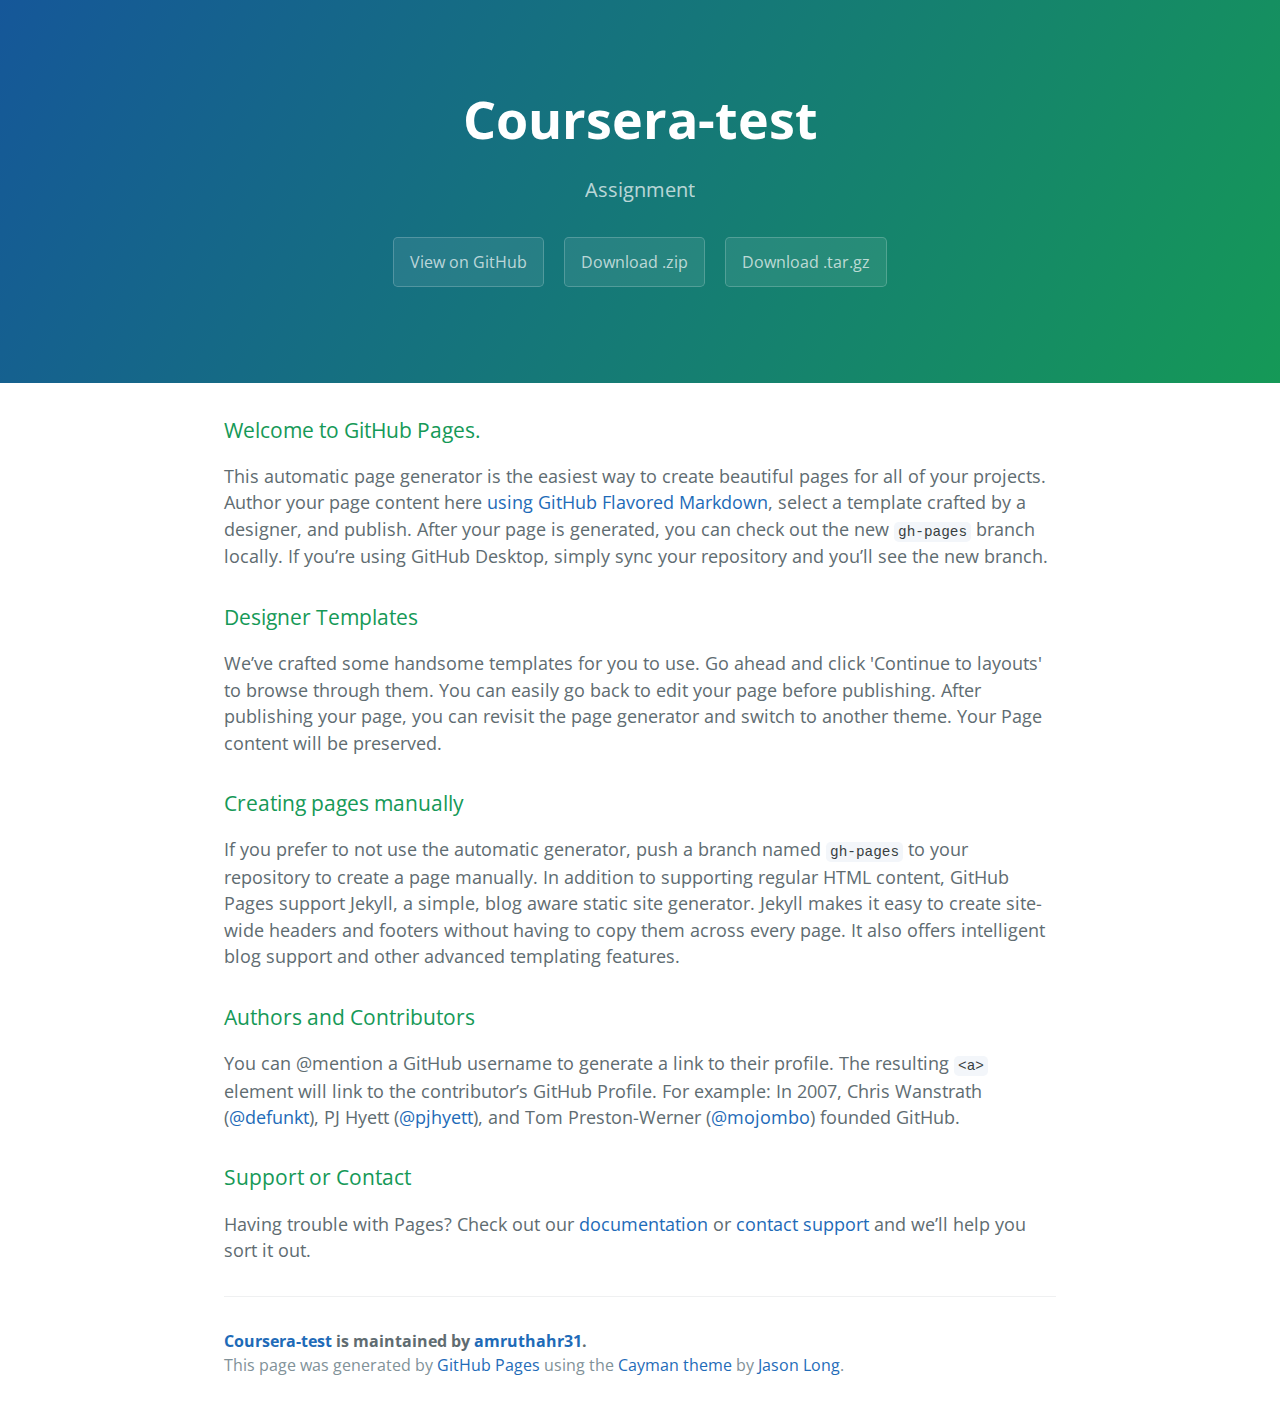
<file: index.html>
<!DOCTYPE html>
<html lang="en-us">
  <head>
    <meta charset="UTF-8">
    <title>Coursera-test by amruthahr31</title>
    <meta name="viewport" content="width=device-width, initial-scale=1">
    <link rel="stylesheet" type="text/css" href="stylesheets/normalize.css" media="screen">
    <link href='https://fonts.googleapis.com/css?family=Open+Sans:400,700' rel='stylesheet' type='text/css'>
    <link rel="stylesheet" type="text/css" href="stylesheets/stylesheet.css" media="screen">
    <link rel="stylesheet" type="text/css" href="stylesheets/github-light.css" media="screen">
  </head>
  <body>
    <section class="page-header">
      <h1 class="project-name">Coursera-test</h1>
      <h2 class="project-tagline">Assignment</h2>
      <a href="https://github.com/amruthahr31/Coursera-Test" class="btn">View on GitHub</a>
      <a href="https://github.com/amruthahr31/Coursera-Test/zipball/master" class="btn">Download .zip</a>
      <a href="https://github.com/amruthahr31/Coursera-Test/tarball/master" class="btn">Download .tar.gz</a>
    </section>

    <section class="main-content">
      <h3>
<a id="welcome-to-github-pages" class="anchor" href="#welcome-to-github-pages" aria-hidden="true"><span aria-hidden="true" class="octicon octicon-link"></span></a>Welcome to GitHub Pages.</h3>
<p>This automatic page generator is the easiest way to create beautiful pages for all of your projects. Author your page content here <a href="https://guides.github.com/features/mastering-markdown/">using GitHub Flavored Markdown</a>, select a template crafted by a designer, and publish. After your page is generated, you can check out the new <code>gh-pages</code> branch locally. If you’re using GitHub Desktop, simply sync your repository and you’ll see the new branch.</p>
<h3>
<a id="designer-templates" class="anchor" href="#designer-templates" aria-hidden="true"><span aria-hidden="true" class="octicon octicon-link"></span></a>Designer Templates</h3>
<p>We’ve crafted some handsome templates for you to use. Go ahead and click 'Continue to layouts' to browse through them. You can easily go back to edit your page before publishing. After publishing your page, you can revisit the page generator and switch to another theme. Your Page content will be preserved.</p>
<h3>
<a id="creating-pages-manually" class="anchor" href="#creating-pages-manually" aria-hidden="true"><span aria-hidden="true" class="octicon octicon-link"></span></a>Creating pages manually</h3>
<p>If you prefer to not use the automatic generator, push a branch named <code>gh-pages</code> to your repository to create a page manually. In addition to supporting regular HTML content, GitHub Pages support Jekyll, a simple, blog aware static site generator. Jekyll makes it easy to create site-wide headers and footers without having to copy them across every page. It also offers intelligent blog support and other advanced templating features.</p>
<h3>
<a id="authors-and-contributors" class="anchor" href="#authors-and-contributors" aria-hidden="true"><span aria-hidden="true" class="octicon octicon-link"></span></a>Authors and Contributors</h3>
<p>You can @mention a GitHub username to generate a link to their profile. The resulting <code>&lt;a&gt;</code> element will link to the contributor’s GitHub Profile. For example: In 2007, Chris Wanstrath (<a class="user-mention" data-hovercard-type="user" data-hovercard-url="/users/defunkt/hovercard" data-octo-click="hovercard-link-click" data-octo-dimensions="link_type:self" href="https://github.com/defunkt">@defunkt</a>), PJ Hyett (<a class="user-mention" data-hovercard-type="user" data-hovercard-url="/users/pjhyett/hovercard" data-octo-click="hovercard-link-click" data-octo-dimensions="link_type:self" href="https://github.com/pjhyett">@pjhyett</a>), and Tom Preston-Werner (<a class="user-mention" data-hovercard-type="user" data-hovercard-url="/users/mojombo/hovercard" data-octo-click="hovercard-link-click" data-octo-dimensions="link_type:self" href="https://github.com/mojombo">@mojombo</a>) founded GitHub.</p>
<h3>
<a id="support-or-contact" class="anchor" href="#support-or-contact" aria-hidden="true"><span aria-hidden="true" class="octicon octicon-link"></span></a>Support or Contact</h3>
<p>Having trouble with Pages? Check out our <a href="https://help.github.com/pages">documentation</a> or <a href="https://github.com/contact">contact support</a> and we’ll help you sort it out.</p>

      <footer class="site-footer">
        <span class="site-footer-owner"><a href="https://github.com/amruthahr31/Coursera-Test">Coursera-test</a> is maintained by <a href="https://github.com/amruthahr31">amruthahr31</a>.</span>

        <span class="site-footer-credits">This page was generated by <a href="https://pages.github.com">GitHub Pages</a> using the <a href="https://github.com/jasonlong/cayman-theme">Cayman theme</a> by <a href="https://twitter.com/jasonlong">Jason Long</a>.</span>
      </footer>

    </section>

  
  </body>
</html>
</file>
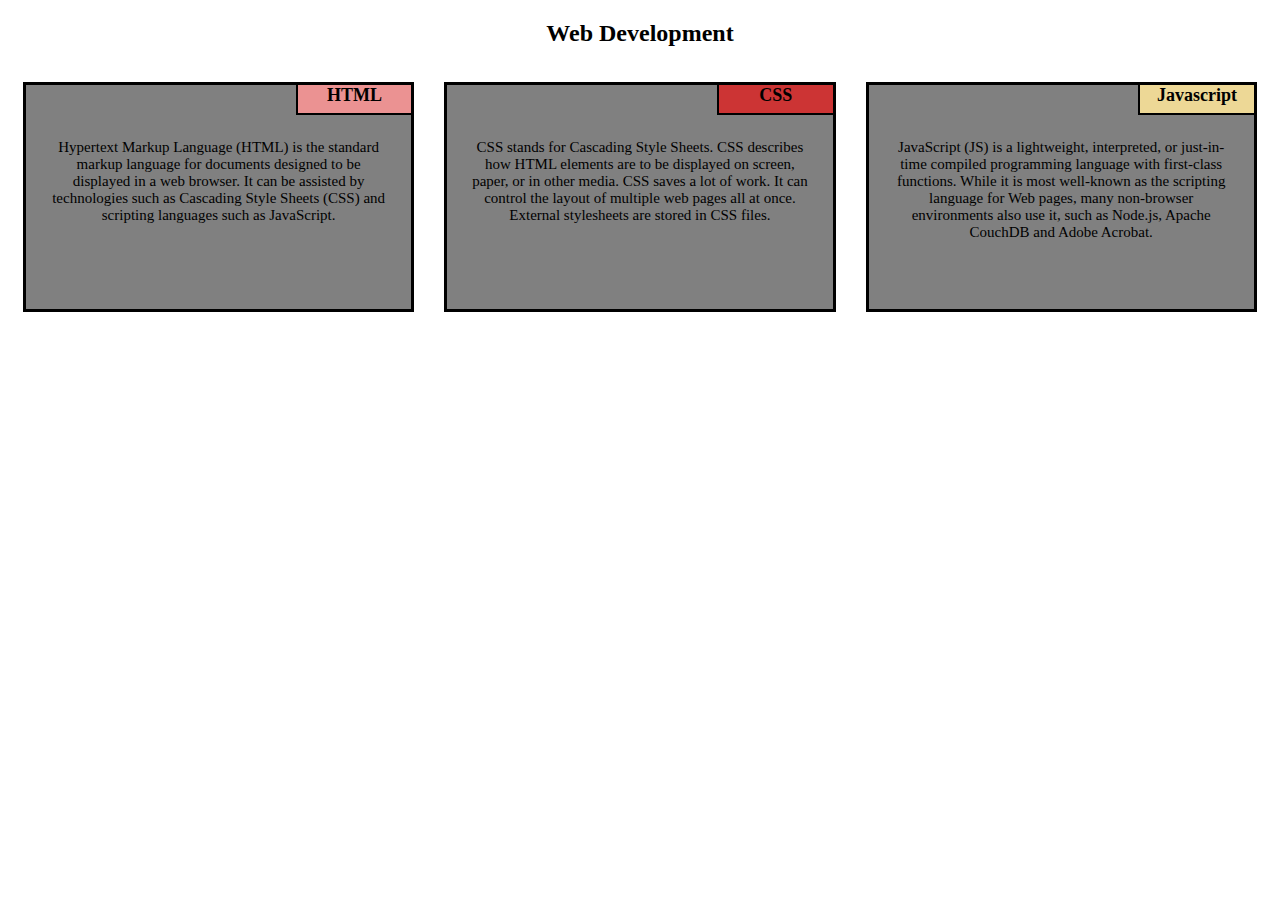
<file: Module2-Assignment/index.html>
<!DOCTYPE html>
<html>
<head>
	
	<meta charset="utf-8">
	<meta name="viewport" content="width=device-width, initial-scale=1">
	<title>Module 2 Assignment</title>
	<link rel="stylesheet" href="css/style.css">



</head>
<body>
<h2> Web Development </h2>
<div class="row">
	<div class="col-dp-1 col-tb-1 col-mb-3">
		<section class="object">
		<div id="html">HTML</div>
		<h5>
		Hypertext Markup Language (HTML) is the standard markup language for documents designed to be displayed in a web browser. It can be assisted by technologies such as Cascading Style Sheets (CSS) and scripting languages such as JavaScript.</h5>
		</section>
	</div>
	<div class="col-dp-1 col-tb-2 col-mb-3">
		<section class="object">
		<div id="css">CSS</div>
		<h5>
		CSS stands for Cascading Style Sheets. CSS describes how HTML elements are to be displayed on screen, paper, or in other media. CSS saves a lot of work. It can control the layout of multiple web pages all at once. External stylesheets are stored in CSS files.</h5>
		</section>
	</div>
	<div class="col-dp-1 col-tb-3 col-mb-3">
		<section class="object">
		<div id="js">Javascript</div>
		<h5>
		JavaScript (JS) is a lightweight, interpreted, or just-in-time compiled programming language with first-class functions. While it is most well-known as the scripting language for Web pages, many non-browser environments also use it, such as Node.js, Apache CouchDB and Adobe Acrobat. </h5>
		</section>
	</div>

</body>
</html>
</file>
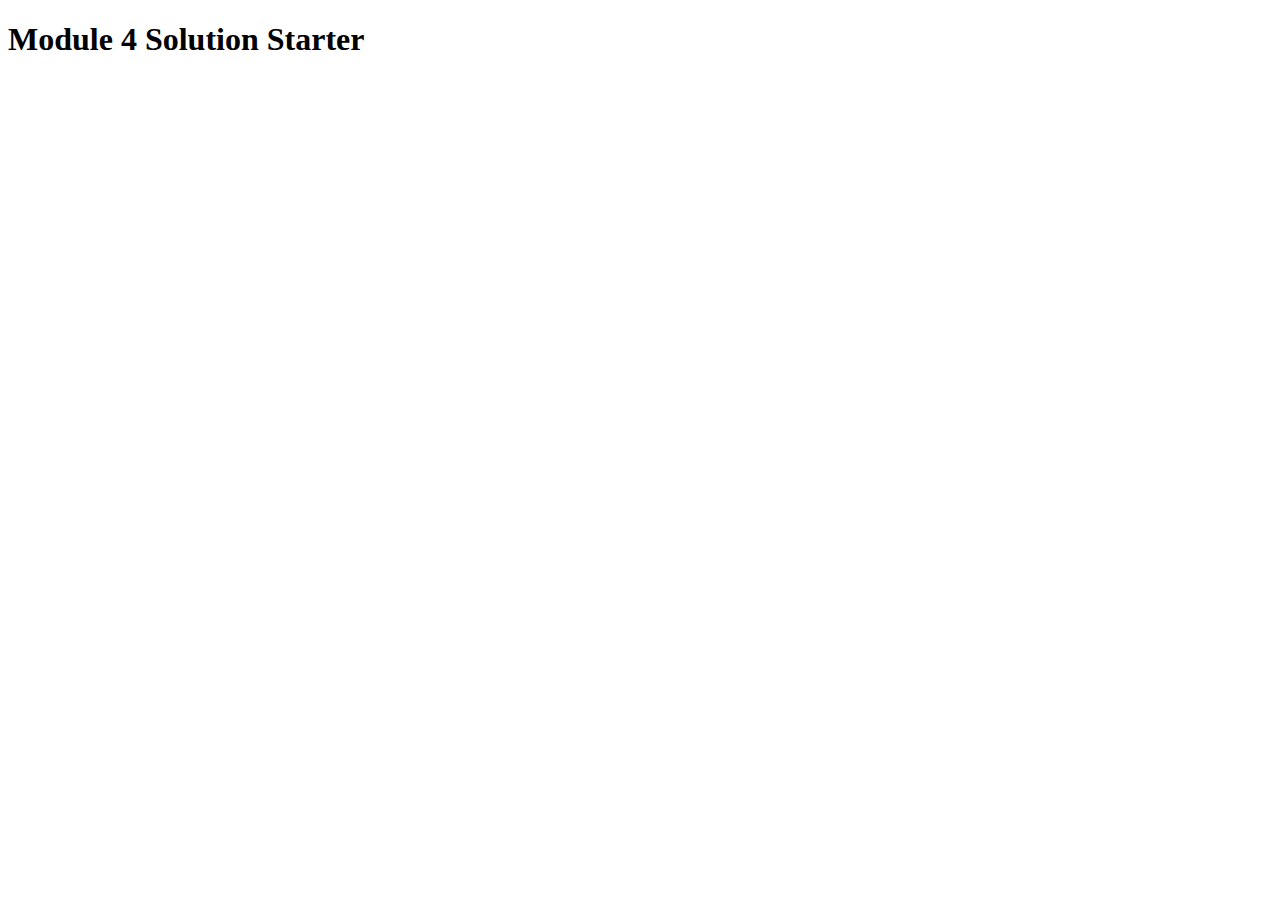
<file: Module4-Assignment/index.html>
<!DOCTYPE html>
<html>
<head>
  <meta charset="utf-8">
  <title>Module 4 Solution Starter</title>
  <script>
    var names = []; // DO NOT REMOVE
  </script>
  <script src="SpeakHello.js"></script>
  <script src="SpeakGoodBye.js"></script>
  <script src="script.js"></script>
</head>
<body>
  <h1>Module 4 Solution Starter</h1>
</body>
</html>
</file>
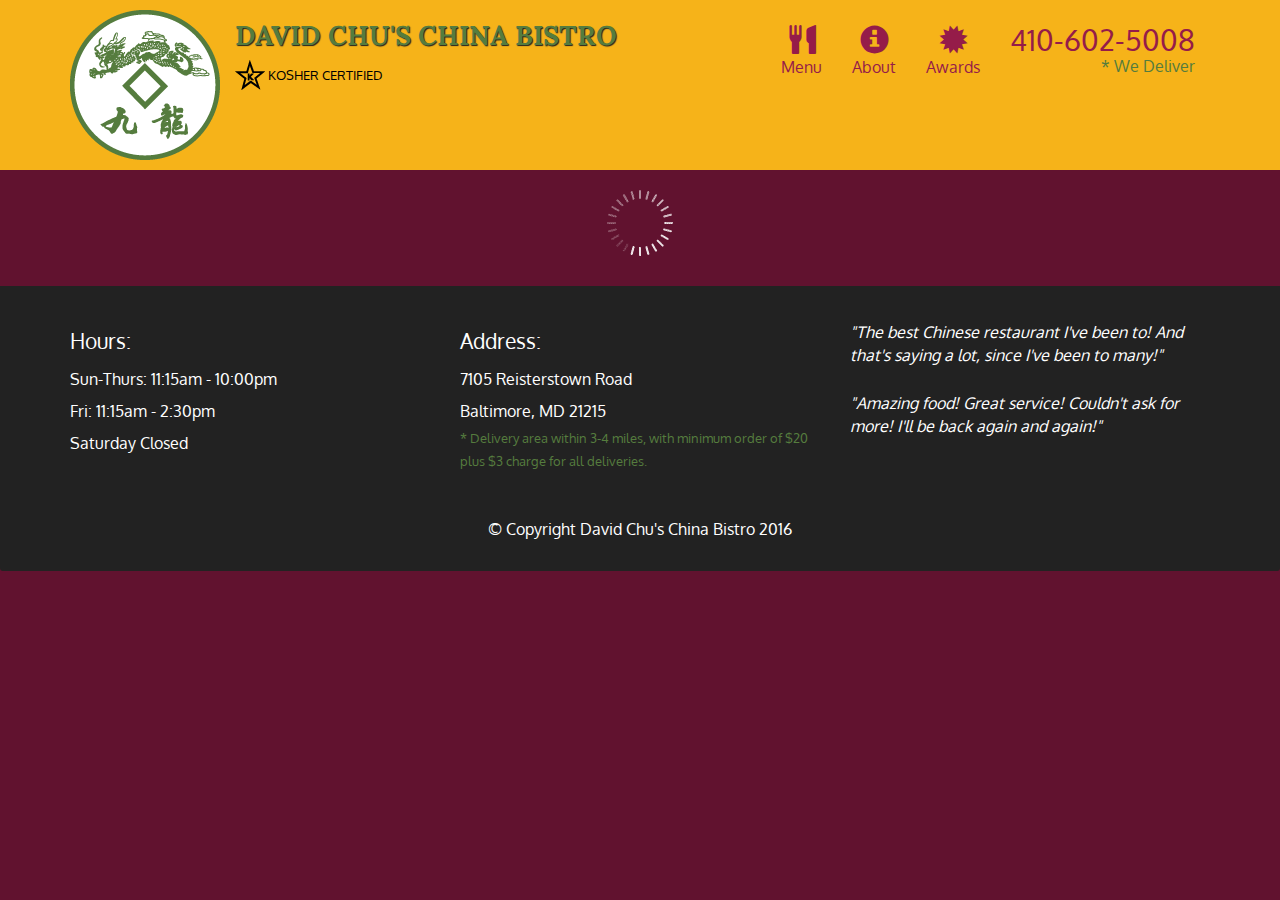
<file: Module5-Assignment/index.html>
<!doctype html>
<html lang="en">
  <head>
    <meta charset="utf-8">
    <meta http-equiv="X-UA-Compatible" content="IE=edge">
    <meta name="viewport" content="width=device-width, initial-scale=1">
    <title>David Chu's China Bistro</title>
    <link rel="stylesheet" href="css/bootstrap.min.css">
    <link rel="stylesheet" href="css/styles.css">
    <link href='https://fonts.googleapis.com/css?family=Oxygen:400,300,700' rel='stylesheet' type='text/css'>
    <link href='https://fonts.googleapis.com/css?family=Lora' rel='stylesheet' type='text/css'>
  </head>
<body>
  <header>
    <nav id="header-nav" class="navbar navbar-default">
      <div class="container">
        <div class="navbar-header">
          <a href="index.html" class="pull-left visible-md visible-lg">
            <div id="logo-img" alt="Logo image"></div>
          </a>

          <div class="navbar-brand">
            <a href="index.html"><h1>David Chu's China Bistro</h1></a>
            <p>
              <img src="images/star-k-logo.png" alt="Kosher certification">
              <span>Kosher Certified</span>
            </p>
          </div>

          <button id="navbarToggle" type="button" class="navbar-toggle collapsed" data-toggle="collapse" data-target="#collapsable-nav" aria-expanded="false">
            <span class="sr-only">Toggle navigation</span>
            <span class="icon-bar"></span>
            <span class="icon-bar"></span>
            <span class="icon-bar"></span>
          </button>
        </div>
        
        <div id="collapsable-nav" class="collapse navbar-collapse">
           <ul id="nav-list" class="nav navbar-nav navbar-right">
            <li id="navHomeButton" class="visible-xs active">
              <a href="index.html">
                <span class="glyphicon glyphicon-home"></span> Home</a>
            </li>
            <li id="navMenuButton">
              <a href="#" onclick="$dc.loadMenuCategories();">
                <span class="glyphicon glyphicon-cutlery"></span><br class="hidden-xs"> Menu</a>
            </li>
            <li>
              <a href="#">
                <span class="glyphicon glyphicon-info-sign"></span><br class="hidden-xs"> About</a>
            </li>
            <li>
              <a href="#">
                <span class="glyphicon glyphicon-certificate"></span><br class="hidden-xs"> Awards</a>
            </li>
            <li id="phone" class="hidden-xs">
              <a href="tel:410-602-5008">
                <span>410-602-5008</span></a><div>* We Deliver</div>
            </li>
          </ul><!-- #nav-list -->
        </div><!-- .collapse .navbar-collapse -->
      </div><!-- .container -->
    </nav><!-- #header-nav -->
  </header>

  <div id="call-btn" class="visible-xs">
    <a class="btn" href="tel:410-602-5008">
    <span class="glyphicon glyphicon-earphone"></span>
    410-602-5008
    </a>
  </div>
  <div id="xs-deliver" class="text-center visible-xs">* We Deliver</div>

  <div id="main-content" class="container"></div>

  <footer class="panel-footer">
    <div class="container">
      <div class="row">
        <section id="hours" class="col-sm-4">
          <span>Hours:</span><br>
          Sun-Thurs: 11:15am - 10:00pm<br>
          Fri: 11:15am - 2:30pm<br>
          Saturday Closed
          <hr class="visible-xs">
        </section>
        <section id="address" class="col-sm-4">
          <span>Address:</span><br>
          7105 Reisterstown Road<br>
          Baltimore, MD 21215
          <p>* Delivery area within 3-4 miles, with minimum order of $20 plus $3 charge for all deliveries.</p>
          <hr class="visible-xs">
        </section>
        <section id="testimonials" class="col-sm-4">
          <p>"The best Chinese restaurant I've been to! And that's saying a lot, since I've been to many!"</p>
          <p>"Amazing food! Great service! Couldn't ask for more! I'll be back again and again!"</p>
        </section>
      </div>
      <div class="text-center">&copy; Copyright David Chu's China Bistro 2016</div>
    </div>
  </footer>

  <!-- jQuery (Bootstrap JS plugins depend on it) -->
  <script src="js/jquery-2.1.4.min.js"></script>
  <script src="js/bootstrap.min.js"></script>
  <script src="js/ajax-utils.js"></script>
  <script src="js/script.js"></script>
</body>
</html>
</file>
<file: stylesheets/stylesheet.css>
* {
  box-sizing: border-box; }

body {
  padding: 0;
  margin: 0;
  font-family: "Open Sans", "Helvetica Neue", Helvetica, Arial, sans-serif;
  font-size: 16px;
  line-height: 1.5;
  color: #606c71; }

a {
  color: #1e6bb8;
  text-decoration: none; }
  a:hover {
    text-decoration: underline; }

.btn {
  display: inline-block;
  margin-bottom: 1rem;
  color: rgba(255, 255, 255, 0.7);
  background-color: rgba(255, 255, 255, 0.08);
  border-color: rgba(255, 255, 255, 0.2);
  border-style: solid;
  border-width: 1px;
  border-radius: 0.3rem;
  transition: color 0.2s, background-color 0.2s, border-color 0.2s; }
  .btn + .btn {
    margin-left: 1rem; }

.btn:hover {
  color: rgba(255, 255, 255, 0.8);
  text-decoration: none;
  background-color: rgba(255, 255, 255, 0.2);
  border-color: rgba(255, 255, 255, 0.3); }

@media screen and (min-width: 64em) {
  .btn {
    padding: 0.75rem 1rem; } }

@media screen and (min-width: 42em) and (max-width: 64em) {
  .btn {
    padding: 0.6rem 0.9rem;
    font-size: 0.9rem; } }

@media screen and (max-width: 42em) {
  .btn {
    display: block;
    width: 100%;
    padding: 0.75rem;
    font-size: 0.9rem; }
    .btn + .btn {
      margin-top: 1rem;
      margin-left: 0; } }

.page-header {
  color: #fff;
  text-align: center;
  background-color: #159957;
  background-image: linear-gradient(120deg, #155799, #159957); }

@media screen and (min-width: 64em) {
  .page-header {
    padding: 5rem 6rem; } }

@media screen and (min-width: 42em) and (max-width: 64em) {
  .page-header {
    padding: 3rem 4rem; } }

@media screen and (max-width: 42em) {
  .page-header {
    padding: 2rem 1rem; } }

.project-name {
  margin-top: 0;
  margin-bottom: 0.1rem; }

@media screen and (min-width: 64em) {
  .project-name {
    font-size: 3.25rem; } }

@media screen and (min-width: 42em) and (max-width: 64em) {
  .project-name {
    font-size: 2.25rem; } }

@media screen and (max-width: 42em) {
  .project-name {
    font-size: 1.75rem; } }

.project-tagline {
  margin-bottom: 2rem;
  font-weight: normal;
  opacity: 0.7; }

@media screen and (min-width: 64em) {
  .project-tagline {
    font-size: 1.25rem; } }

@media screen and (min-width: 42em) and (max-width: 64em) {
  .project-tagline {
    font-size: 1.15rem; } }

@media screen and (max-width: 42em) {
  .project-tagline {
    font-size: 1rem; } }

.main-content :first-child {
  margin-top: 0; }
.main-content img {
  max-width: 100%; }
.main-content h1, .main-content h2, .main-content h3, .main-content h4, .main-content h5, .main-content h6 {
  margin-top: 2rem;
  margin-bottom: 1rem;
  font-weight: normal;
  color: #159957; }
.main-content p {
  margin-bottom: 1em; }
.main-content code {
  padding: 2px 4px;
  font-family: Consolas, "Liberation Mono", Menlo, Courier, monospace;
  font-size: 0.9rem;
  color: #383e41;
  background-color: #f3f6fa;
  border-radius: 0.3rem; }
.main-content pre {
  padding: 0.8rem;
  margin-top: 0;
  margin-bottom: 1rem;
  font: 1rem Consolas, "Liberation Mono", Menlo, Courier, monospace;
  color: #567482;
  word-wrap: normal;
  background-color: #f3f6fa;
  border: solid 1px #dce6f0;
  border-radius: 0.3rem; }
  .main-content pre > code {
    padding: 0;
    margin: 0;
    font-size: 0.9rem;
    color: #567482;
    word-break: normal;
    white-space: pre;
    background: transparent;
    border: 0; }
.main-content .highlight {
  margin-bottom: 1rem; }
  .main-content .highlight pre {
    margin-bottom: 0;
    word-break: normal; }
.main-content .highlight pre, .main-content pre {
  padding: 0.8rem;
  overflow: auto;
  font-size: 0.9rem;
  line-height: 1.45;
  border-radius: 0.3rem; }
.main-content pre code, .main-content pre tt {
  display: inline;
  max-width: initial;
  padding: 0;
  margin: 0;
  overflow: initial;
  line-height: inherit;
  word-wrap: normal;
  background-color: transparent;
  border: 0; }
  .main-content pre code:before, .main-content pre code:after, .main-content pre tt:before, .main-content pre tt:after {
    content: normal; }
.main-content ul, .main-content ol {
  margin-top: 0; }
.main-content blockquote {
  padding: 0 1rem;
  margin-left: 0;
  color: #819198;
  border-left: 0.3rem solid #dce6f0; }
  .main-content blockquote > :first-child {
    margin-top: 0; }
  .main-content blockquote > :last-child {
    margin-bottom: 0; }
.main-content table {
  display: block;
  width: 100%;
  overflow: auto;
  word-break: normal;
  word-break: keep-all; }
  .main-content table th {
    font-weight: bold; }
  .main-content table th, .main-content table td {
    padding: 0.5rem 1rem;
    border: 1px solid #e9ebec; }
.main-content dl {
  padding: 0; }
  .main-content dl dt {
    padding: 0;
    margin-top: 1rem;
    font-size: 1rem;
    font-weight: bold; }
  .main-content dl dd {
    padding: 0;
    margin-bottom: 1rem; }
.main-content hr {
  height: 2px;
  padding: 0;
  margin: 1rem 0;
  background-color: #eff0f1;
  border: 0; }

@media screen and (min-width: 64em) {
  .main-content {
    max-width: 64rem;
    padding: 2rem 6rem;
    margin: 0 auto;
    font-size: 1.1rem; } }

@media screen and (min-width: 42em) and (max-width: 64em) {
  .main-content {
    padding: 2rem 4rem;
    font-size: 1.1rem; } }

@media screen and (max-width: 42em) {
  .main-content {
    padding: 2rem 1rem;
    font-size: 1rem; } }

.site-footer {
  padding-top: 2rem;
  margin-top: 2rem;
  border-top: solid 1px #eff0f1; }

.site-footer-owner {
  display: block;
  font-weight: bold; }

.site-footer-credits {
  color: #819198; }

@media screen and (min-width: 64em) {
  .site-footer {
    font-size: 1rem; } }

@media screen and (min-width: 42em) and (max-width: 64em) {
  .site-footer {
    font-size: 1rem; } }

@media screen and (max-width: 42em) {
  .site-footer {
    font-size: 0.9rem; } }
</file>
<file: stylesheets/github-light.css>
/*!
 * GitHub Light v0.4.1
 * Copyright (c) 2012 - 2017 GitHub, Inc.
 * Licensed under MIT (https://github.com/primer/github-syntax-theme-generator/blob/master/LICENSE)
 */

.pl-c /* comment, punctuation.definition.comment, string.comment */ {
  color: #6a737d;
}

.pl-c1 /* constant, entity.name.constant, variable.other.constant, variable.language, support, meta.property-name, support.constant, support.variable, meta.module-reference, markup.raw, meta.diff.header, meta.output */,
.pl-s .pl-v /* string variable */ {
  color: #005cc5;
}

.pl-e /* entity */,
.pl-en /* entity.name */ {
  color: #6f42c1;
}

.pl-smi /* variable.parameter.function, storage.modifier.package, storage.modifier.import, storage.type.java, variable.other */,
.pl-s .pl-s1 /* string source */ {
  color: #24292e;
}

.pl-ent /* entity.name.tag, markup.quote */ {
  color: #22863a;
}

.pl-k /* keyword, storage, storage.type */ {
  color: #d73a49;
}

.pl-s /* string */,
.pl-pds /* punctuation.definition.string, source.regexp, string.regexp.character-class */,
.pl-s .pl-pse .pl-s1 /* string punctuation.section.embedded source */,
.pl-sr /* string.regexp */,
.pl-sr .pl-cce /* string.regexp constant.character.escape */,
.pl-sr .pl-sre /* string.regexp source.ruby.embedded */,
.pl-sr .pl-sra /* string.regexp string.regexp.arbitrary-repitition */ {
  color: #032f62;
}

.pl-v /* variable */,
.pl-smw /* sublimelinter.mark.warning */ {
  color: #e36209;
}

.pl-bu /* invalid.broken, invalid.deprecated, invalid.unimplemented, message.error, brackethighlighter.unmatched, sublimelinter.mark.error */ {
  color: #b31d28;
}

.pl-ii /* invalid.illegal */ {
  color: #fafbfc;
  background-color: #b31d28;
}

.pl-c2 /* carriage-return */ {
  color: #fafbfc;
  background-color: #d73a49;
}

.pl-c2::before /* carriage-return */ {
  content: "^M";
}

.pl-sr .pl-cce /* string.regexp constant.character.escape */ {
  font-weight: bold;
  color: #22863a;
}

.pl-ml /* markup.list */ {
  color: #735c0f;
}

.pl-mh /* markup.heading */,
.pl-mh .pl-en /* markup.heading entity.name */,
.pl-ms /* meta.separator */ {
  font-weight: bold;
  color: #005cc5;
}

.pl-mi /* markup.italic */ {
  font-style: italic;
  color: #24292e;
}

.pl-mb /* markup.bold */ {
  font-weight: bold;
  color: #24292e;
}

.pl-md /* markup.deleted, meta.diff.header.from-file, punctuation.definition.deleted */ {
  color: #b31d28;
  background-color: #ffeef0;
}

.pl-mi1 /* markup.inserted, meta.diff.header.to-file, punctuation.definition.inserted */ {
  color: #22863a;
  background-color: #f0fff4;
}

.pl-mc /* markup.changed, punctuation.definition.changed */ {
  color: #e36209;
  background-color: #ffebda;
}

.pl-mi2 /* markup.ignored, markup.untracked */ {
  color: #f6f8fa;
  background-color: #005cc5;
}

.pl-mdr /* meta.diff.range */ {
  font-weight: bold;
  color: #6f42c1;
}

.pl-ba /* brackethighlighter.tag, brackethighlighter.curly, brackethighlighter.round, brackethighlighter.square, brackethighlighter.angle, brackethighlighter.quote */ {
  color: #586069;
}

.pl-sg /* sublimelinter.gutter-mark */ {
  color: #959da5;
}

.pl-corl /* constant.other.reference.link, string.other.link */ {
  text-decoration: underline;
  color: #032f62;
}
</file>
<file: Module2-Assignment/css/style.css>
*{
		box-sizing: border-box;
		
	    text-align: center;
		
	}


.object{
	border:3px solid black;
	background-color: grey;
	overflow:auto;
	
}
#html{
	background-color:#EB9292;
	
	border-left: 2px solid black;
	border-bottom: 2px solid black;
	text-align: center;
	width: 30%;
	height:30px;
	margin-left: auto;
	margin-bottom: 0%;
	font-size: 18px;
	font-weight: bold;
    



}
#css{
	background-color:#CC3434;
	border-left: 2px solid black;
	border-bottom: 2px solid black;
	text-align: center;
	width: 30%;
	height:30px;
	margin-left: auto;
    font-weight: bold;
	margin-bottom: 0%;
	font-size: 18px;
    
}
#js{
	background-color:#EDD896;
	border-left: 2px solid black;
	border-bottom: 2px solid black;
	text-align: center;
	width: 30%;
	height:30px;
	margin-left: auto;
    object-position: 50%;
	margin-bottom: 0%;
	font-size: 18px;
    font-weight: bold;

}
.row {
	width:100%;
	
}

h5 {
	
	
	margin-right:auto;
	margin-left: auto;
    margin-top: 5%;
	padding: 5px 20px 5px 20px;
	width: 100%;
	height: 150px;
	font-size: 15px;
	text-align:center;
	font-weight: normal;
	


}





@media(min-width:992px ){
	.col-dp-1,.col-dp-2,.col-dp-3{
		float:left;
		padding:15px;
	}
	.col-dp-1{
		width:33.33%;
	}
	.col-dp-2{
		width:66.66%;
	}
	.col-dp-3{
		width:100%;
	}
}
@media(min-width:768px) and (max-width:991px )
{
	.col-tb-1,.col-tb-2,.col-tb-3{
		float:left;
		padding:15px;

	}
	.col-tb-1{
		width:50%;
		
	}
	.col-tb-2{
		width:50%;
	
	}
	.col-tb-3{
		width:100%;
		
				
		
	}
}
@media(max-width: 767px)
{
	.col-mb-1,.col-mb-2,.col-mb-3{
		float:left;
		padding:15px;
	}
	.col-mb-1{
		width:33.33%;
	}
	.col-mb-2{
		width:66.66%;
	}
	.col-mb-3{
		width:100%;
	}
}
</file>
<file: Module5-Assignment/css/styles.css>
body {
  font-size: 16px;
  color: #fff;
  background-color: #61122f;
  font-family: 'Oxygen', sans-serif;
}

/** HEADER **/
#header-nav {
  background-color: #f6b319;
  border-radius: 0;
  border: 0;
}

#logo-img {
  background: url('../images/restaurant-logo_large.png') no-repeat;
  width: 150px;
  height: 150px;
  margin: 10px 15px 10px 0;
}

.navbar-brand {
  padding-top: 25px;
}
.navbar-brand h1 { /* Restaurant name */
  font-family: 'Lora', serif;
  color: #557c3e;
  font-size: 1.5em;
  text-transform: uppercase;
  font-weight: bold;
  text-shadow: 1px 1px 1px #222;
  margin-top: 0;
  margin-bottom: 0;
  line-height: .75;
}
.navbar-brand a:hover, .navbar-brand a:focus {
  text-decoration: none;
}
.navbar-brand p { /* Kosher cert */
  color: #000;
  text-transform: uppercase;
  font-size: .7em;
  margin-top: 15px;
}
.navbar-brand p span { /* Star-K */
  vertical-align: middle;
}

#nav-list {
  margin-top: 10px;
}
#nav-list a {
  color: #951C49;
  text-align: center;
}
#nav-list a:hover {
  background: #E7E7E7;
}
#nav-list a span {
  font-size: 1.8em;
}

#phone {
  margin-top: 5px;
}
#phone a { /* Phone number */
  text-align: right;
  padding-bottom: 0;
}
#phone div { /* We Deliver */
  color: #557c3e;
  text-align: right;
  padding-right: 15px;
}

.navbar-header button.navbar-toggle, .navbar-header .icon-bar {
  border: 1px solid #61122f;
}
.navbar-header button.navbar-toggle {
  clear: both;
  margin-top: -30px;
}
/* END HEADER */

/* FOOTER */
.panel-footer {
  margin-top: 30px;
  padding-top: 35px;
  padding-bottom: 30px;
  background-color: #222;
  border-top: 0;
}
.panel-footer div.row {
  margin-bottom: 35px;
}
#hours, #address {
  line-height: 2;
}
#hours > span, #address > span {
  font-size: 1.3em;
}
#address p {
  color: #557c3e;
  font-size: .8em;
  line-height: 1.8;
}
#testimonials {
  font-style: italic;
}
#testimonials p:nth-child(2) {
  margin-top: 25px;
}
/* END FOOTER */



/* HOME PAGE */
.container .jumbotron {
  box-shadow: 0 0 50px #3F0C1F;
  border: 2px solid #3F0C1F;
}

#menu-tile, #specials-tile, #map-tile {
  height: 250px;
  width: 100%;
  margin-bottom: 15px;
  position: relative;
  border: 2px solid #3F0C1F;
  overflow: hidden;
}
#menu-tile:hover, #specials-tile:hover, #map-tile:hover {
  box-shadow: 0 1px 5px 1px #cccccc;
}
#menu-tile {
  background: url('../images/menu-tile.jpg') no-repeat;
  background-position: center;
}
#specials-tile {
  background: url('../images/specials-tile.jpg') no-repeat;
  background-position: center;
}
#menu-tile span, #specials-tile span, #map-tile span {
  position: absolute;
  bottom: 0;
  right: 0;
  width: 100%;
  text-align: center;
  font-size: 1.6em;
  text-transform: uppercase;
  background-color: #000;
  color: #fff;
  opacity: .8;
}
/* END HOME PAGE */

/* MENU CATEGORIES PAGE */
.category-tile { 
  position: relative;
  border: 2px solid #3F0C1F;
  overflow: hidden;
  width: 200px;
  height: 200px;
  margin: 0 auto 15px;
}
.category-tile span {
  position: absolute;
  bottom: 0;
  right: 0;
  width: 100%;
  text-align: center;
  font-size: 1.2em;
  text-transform: uppercase;
  background-color: #000;
  color: #fff;
  opacity: .8;
}
.category-tile:hover {
  box-shadow: 0 1px 5px 1px #cccccc;
}

#menu-categories-title + div {
  margin-bottom: 50px;
}
/* END MENU CATEGORIES PAGE */

/* SINGLE CATEGORY PAGE */
.menu-item-tile {
  margin-bottom: 25px;
}
.menu-item-tile hr {
  width: 80%;
}
.menu-item-tile .menu-item-price {
  font-size: 1.1em;
  text-align: right;
  margin-top: -15px;
  margin-right: -15px;
}
.menu-item-tile .menu-item-price span {
  font-size: .6em;
}
.menu-item-photo {
  position: relative;
  border: 2px solid #3F0C1F; 
  overflow: hidden;
  padding: 0;
  margin-right: -15px;
  margin-left: auto;
  margin-bottom: 20px;
  max-width: 250px;
}
.menu-item-photo div {
  position: absolute;
  bottom: 0;
  right: 0;
  width: 80px;
  background-color: #557c3e;
  text-align: center;
}
.menu-item-description {
  padding-right: 30px;
}
h3.menu-item-title {
  margin: 0 0 10px;
}
.menu-item-details {
  font-size: .9em;
  font-style: italic;
}
/* END SINGLE CATEGORY PAGE */


/********** Large devices only **********/
@media (min-width: 1200px) {
  .container .jumbotron {
    background: url('../images/jumbotron_1200.jpg') no-repeat;
    height: 675px;
  }
}

/********** Medium devices only **********/
@media (min-width: 992px) and (max-width: 1199px) {
  /* Header */
  #logo-img {
    background: url('../images/restaurant-logo_medium.png') no-repeat;
    width: 100px;
    height: 100px;
    margin: 5px 5px 5px 0;
  }
  /* End Header */

  /* Home Page */
  .container .jumbotron {
    background: url('../images/jumbotron_992.jpg') no-repeat;
    height: 558px;
  }
  /* End Home Page */
}

/********** Small devices only **********/
@media (min-width: 768px) and (max-width: 991px) {
  /* Home Page */
  .container .jumbotron {
    background: url('../images/jumbotron_768.jpg') no-repeat;
    height: 432px;
  }
  /* End Home Page */
}

/********** Extra small devices only **********/
@media (max-width: 767px) {
  /* Header */
  .navbar-brand {
    padding-top: 10px;
    height: 80px;
  }
  .navbar-brand h1 { /* Restaurant name */
    padding-top: 10px;
    font-size: 5vw; /* 1vw = 1% of viewport width */
  }
  .navbar-brand p { /* Kosher cert */
    font-size: .6em;
    margin-top: 12px;
  }
  .navbar-brand p img { /* Star-K */
    height: 20px;
  }

  #collapsable-nav a { /* Collapsed nav menu text */
    font-size: 1.2em;
  }
  #collapsable-nav a span { /* Collapsed nav menu glyph */
    font-size: 1em;
    margin-right: 5px;
  }

  #call-btn > a {
    font-size: 1.5em;
    display: block;
    margin: 0 20px;
    padding: 10px;
    border: 2px solid #fff;
    background-color: #f6b319;
    color: #951c49;
  }
  #xs-deliver {
    margin-top: 5px;
    font-size: .7em;
    letter-spacing: .1em;
    text-transform: uppercase;
  }
  /* End Header */

  /* Footer */
  .panel-footer section {
    margin-bottom: 30px;
    text-align: center;
  }
  .panel-footer section:nth-child(3) {
    margin-bottom: 0; /* margin already exists on the whole row */
  }
  .panel-footer section hr {
    width: 50%;
  }
  /* End Footer */

  /* Home Page */
  .container .jumbotron {
    margin-top: 30px;
    padding: 0;
  }
  #menu-tile, #specials-tile {
    width: 360px;
    margin: 0 auto 15px;
  }

  .menu-item-photo {
    margin-right: auto;
  }
  .menu-item-tile .menu-item-price {
    text-align: center;
  }
  .menu-item-description {
    text-align: center;;
  }
}


/********** Super extra small devices Only :-) (e.g., iPhone 4) **********/
@media (max-width: 479px) {
  /* Header */
  .navbar-brand h1 { /* Restaurant name */
    padding-top: 5px;
    font-size: 6vw;
  }
  /* End Header */
  
  /* Home page */
  #menu-tile, #specials-tile {
    width: 280px;
    margin: 0 auto 15px;
  }

  .col-xxs-12 {
    position: relative;
    min-height: 1px;
    padding-right: 15px;
    padding-left: 15px;
    float: left;
    width: 100%;
  }
}
</file>
